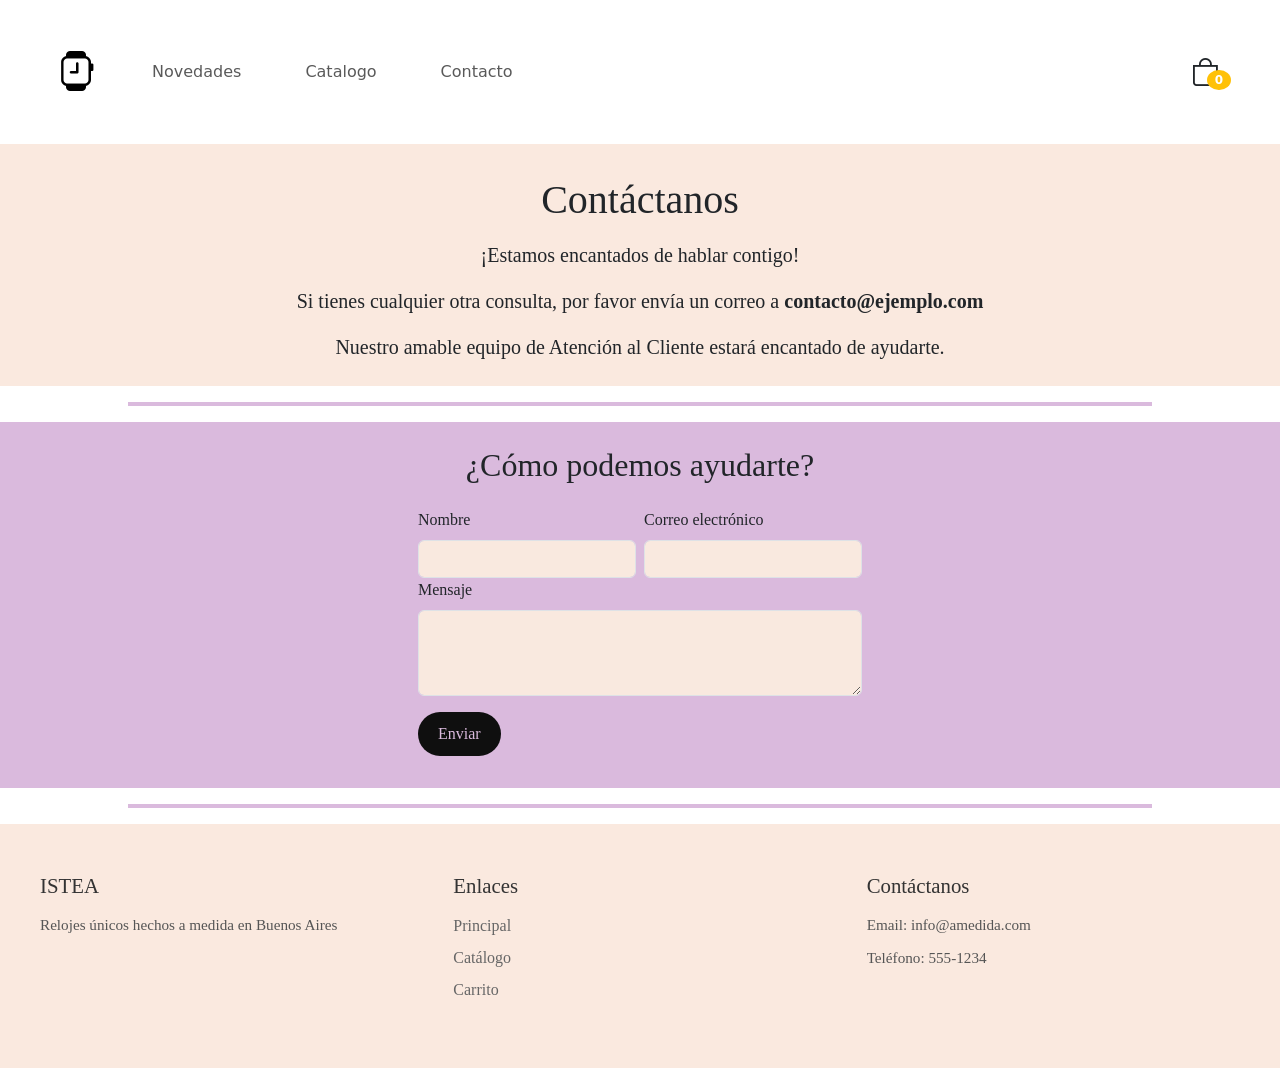
<file: contact.html>
<!DOCTYPE html>
<html lang="en">
<head>
    <meta charset="utf-8">
    <meta name="viewport" content="width=device-width, initial-scale=1">
    <title>Contacto</title>
    <link href="https://cdn.jsdelivr.net/npm/bootstrap@5.3.8/dist/css/bootstrap.min.css" rel="stylesheet"
          integrity="sha384-sRIl4kxILFvY47J16cr9ZwB07vP4J8+LH7qKQnuqkuIAvNWLzeN8tE5YBujZqJLB" crossorigin="anonymous">
    <link rel="stylesheet" href="./css/styles.css">
    <link rel="stylesheet" href="https://cdn.jsdelivr.net/npm/bootstrap-icons@1.13.1/font/bootstrap-icons.min.css">
</head>

<body>
<Header>
    <div id="navbar-container"></div>
</Header>

<section class="contact-section">
    <div class="contact-info py-2 container">
        <h1 class="pt-4 mb-3">Contáctanos</h1>
        <p>¡Estamos encantados de hablar contigo!</p>
        <p>Si tienes cualquier otra consulta, por favor envía un correo a <span
                class="fw-semibold">contacto@ejemplo.com</span></p>
        <p>Nuestro amable equipo de Atención al Cliente estará encantado de ayudarte.</p>
    </div>

    <div class="separator w-90 mx-auto my-3" style="height: 4px; width: 80%; background-color: #dabadd"></div>

    <div class="contact-form container">
        <h2 class="mb-4 pt-4">¿Cómo podemos ayudarte?</h2>
        <form>
            <div class="mb-3 px-4">
                <div class="inputs-container-name-email d-flex flex-column">
                    <div class="input-name-container">
                        <label for="name" class="form-label">Nombre</label>
                        <input type="text" class="form-control" id="name" required>
                    </div>
                    <div class="input-email-container">
                        <label for="email" class="form-label">Correo electrónico</label>
                        <input type="email" class="form-control" id="email" required>
                    </div>
                </div>

                <label for="message" class="form-label">Mensaje</label>
                <textarea class="form-control" id="message" rows="3" required></textarea>
                <button type="submit" class="btn my-3">Enviar</button>
            </div>
        </form>
    </div>
</section>
<div class="separator w-90 mx-auto my-3" style="height: 4px; width: 80%; background-color: #dabadd"></div>
<footer>
    <div id="footer-container"></div>
</footer>
<script src="https://cdn.jsdelivr.net/npm/bootstrap@5.3.8/dist/js/bootstrap.bundle.min.js"
        integrity="sha384-FKyoEForCGlyvwx9Hj09JcYn3nv7wiPVlz7YYwJrWVcXK/BmnVDxM+D2scQbITxI"
        crossorigin="anonymous"></script>
<script type="module" src="./src/contacs.js"></script>
</body>
</html>
</file>
<file: css/styles.css>
@import './index.css';
@import './card.css';
@import './catalogo.css';
@import './contact.css';
@import './footer.css';
@import './navbar.css';
</file>
